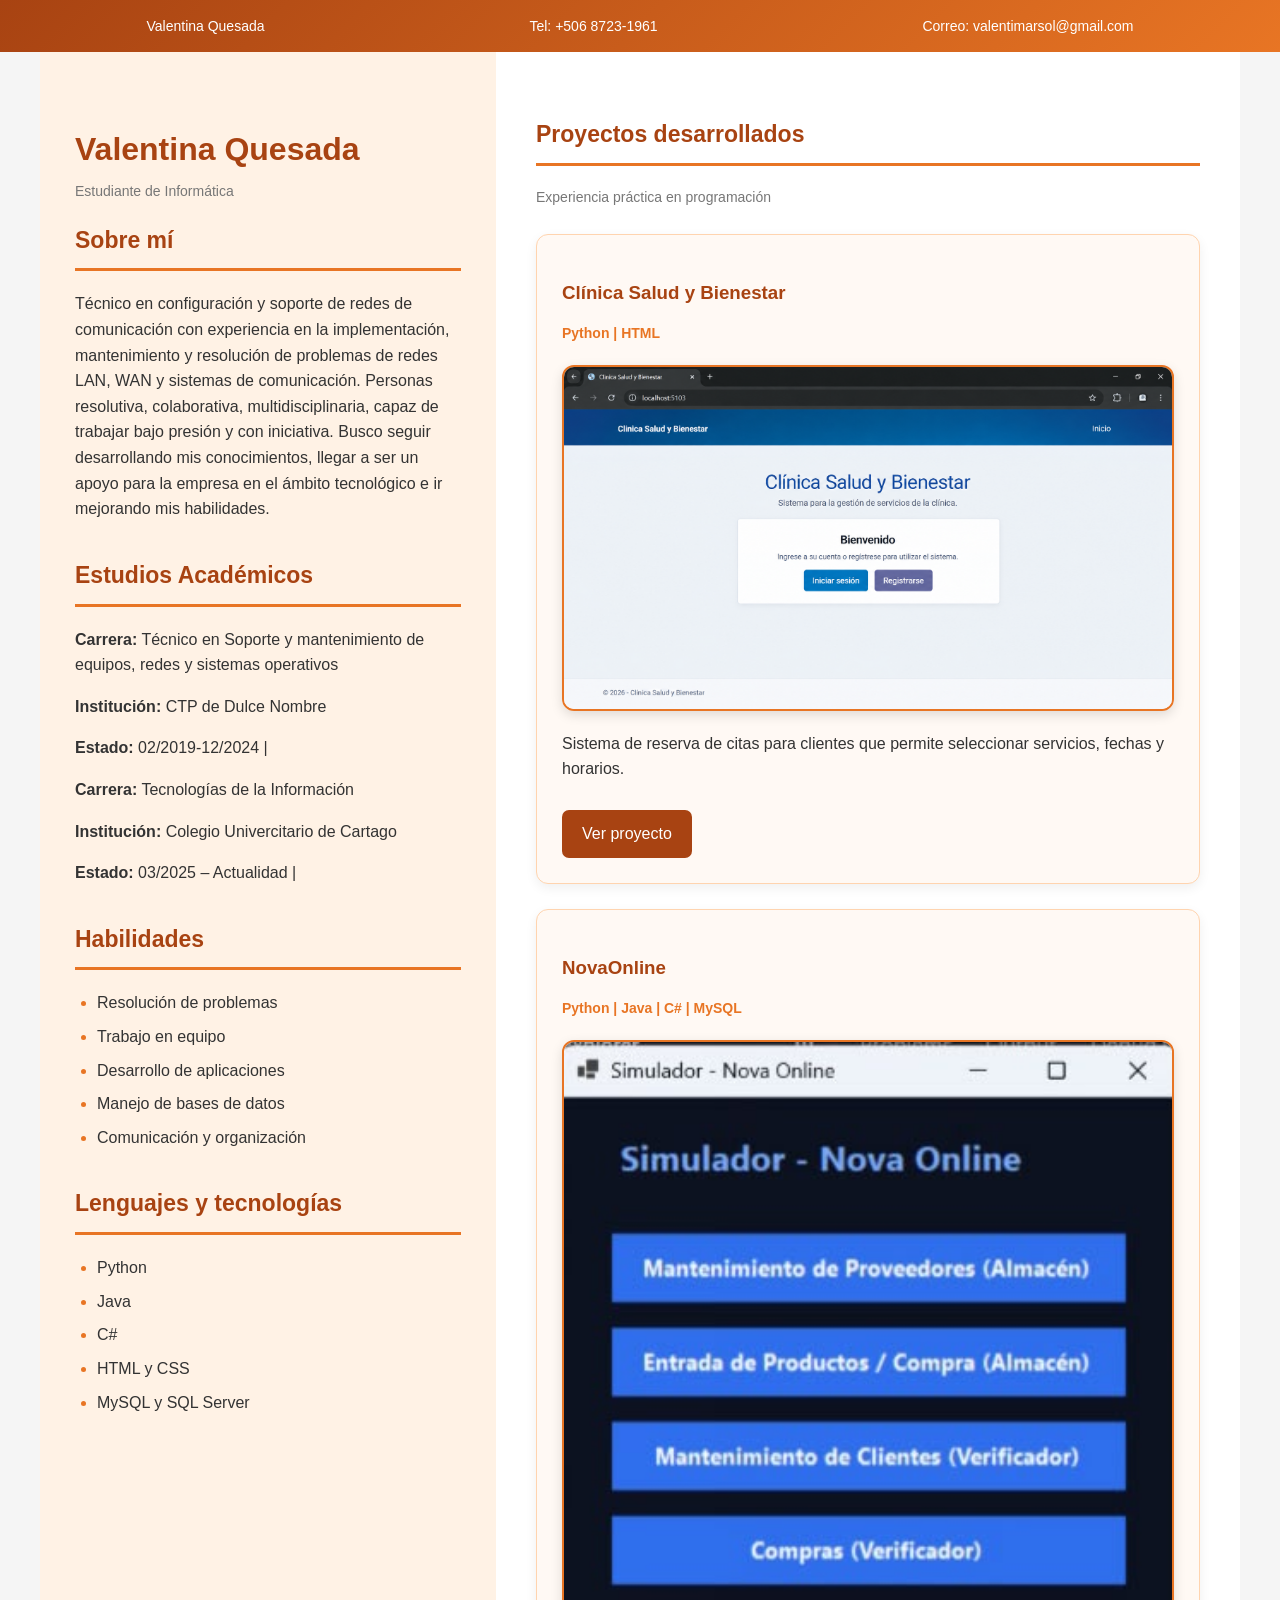
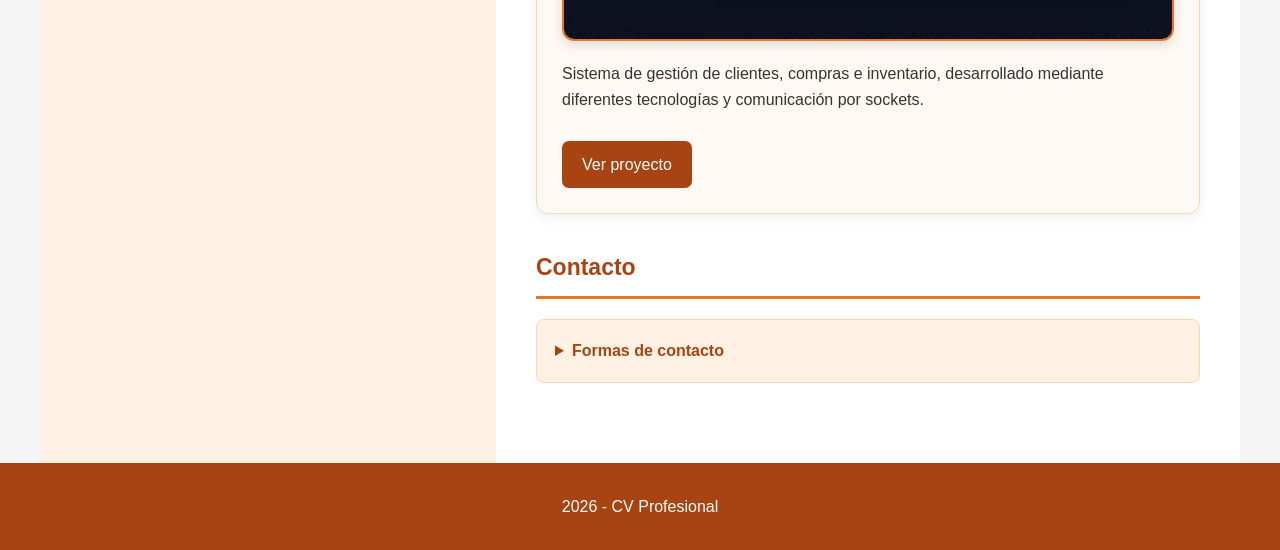
<file: index.html>
<!DOCTYPE html>
<html lang="es">
<head>
    <meta charset="UTF-8">
    <meta name="viewport"
          content="width=device-width, initial-scale=1.0">
    <title>CV Profesional</title>
    <link rel="stylesheet" href="estilos.css">
</head>
<body>

    <header class="encabezado">
        <div class="datos-superiores">
            <span>Valentina Quesada</span>
            <span>Tel: +506 8723-1961</span>
            <span>Correo: valentimarsol@gmail.com</span>
        </div>
    </header>


    <main class="cv-contenedor">

        <aside class="columna-izquierda">

            <h1>Valentina Quesada</h1>
            <p class="subtitulo">
                Estudiante de Informática
            </p>

            <section id="sobre-mi">
                <h2>Sobre mí</h2>
                <p>
                   Técnico en configuración y soporte de redes de comunicación con experiencia en la implementación, mantenimiento 
              y resolución de problemas de redes LAN, WAN y sistemas de comunicación. Personas resolutiva, colaborativa, 
              multidisciplinaria, capaz de trabajar bajo presión y con iniciativa. Busco seguir desarrollando mis conocimientos, 
              llegar a ser un apoyo para la empresa en el ámbito tecnológico e ir mejorando mis habilidades. 
                </p>
            </section>

           <section id="estudios">
            <h2>Estudios Académicos</h2>
            <p><strong>Carrera:</strong> Técnico en Soporte y mantenimiento de equipos, redes y sistemas operativos  </p>
            <p><strong>Institución:</strong> CTP de Dulce Nombre </p>
            <p><strong>Estado:</strong> 02/2019-12/2024 |</p>
            <p><strong>Carrera:</strong> Tecnologías de la Información </p>
            <p><strong>Institución:</strong> Colegio Univercitario de Cartago</p>
            <p><strong>Estado:</strong>  03/2025 – Actualidad |</p>
        </section>

            <section id="habilidades">
                <h2>Habilidades</h2>
                <ul>
                    <li>Resolución de problemas</li>
                    <li>Trabajo en equipo</li>
                    <li>Desarrollo de aplicaciones</li>
                    <li>Manejo de bases de datos</li>
                    <li>Comunicación y organización</li>
                </ul>
            </section>

            <section id="lenguajes">
                <h2>Lenguajes y tecnologías</h2>
                <ul>
                    <li>Python</li>
                    <li>Java</li>
                    <li>C#</li>
                    <li>HTML y CSS</li>
                    <li>MySQL y SQL Server</li>
                </ul>
            </section>

        </aside>

     
        <div class="columna-derecha">

            <section id="proyectos">
                <h2>Proyectos desarrollados</h2>
                <p class="subtitulo">
                    Experiencia práctica en programación
                </p>

              
                <article class="tarjeta-proyecto">
                    <h3>Clínica Salud y Bienestar</h3>

                    <p class="tecnologias">
                        Python | HTML
                    </p>

                    <img
                        src="imagenes/clinica.png"
                        alt="Sistema Clínica Salud y Bienestar"
                        class="imagen-proyecto"
                    >

                    <p>
                        Sistema de reserva de citas
                        para clientes que permite
                        seleccionar servicios,
                        fechas y horarios.
                    </p>

                    <a href="proyecto1.html"
                       class="boton">
                        Ver proyecto
                    </a>
                </article>

               
                <article class="tarjeta-proyecto">
                    <h3>NovaOnline</h3>

                    <p class="tecnologias">
                        Python | Java | C# | MySQL
                    </p>

                    <img
                        src="imagenes/novaonline.png"
                        alt="Sistema NovaOnline"
                        class="imagen-proyecto"
                    >

                    <p>
                        Sistema de gestión de clientes,
                        compras e inventario, desarrollado
                        mediante diferentes tecnologías
                        y comunicación por sockets.
                    </p>

                    <a href="proyecto2.html"
                       class="boton">
                        Ver proyecto
                    </a>
                </article>
            </section>

           
            <section id="contacto">
                <h2>Contacto</h2>

                <details>
                    <summary>Formas de contacto</summary>

                    <p>Teléfono: +506 8723-1961</p>

                    <p>
                        Correo:
                        <a href="email:valentimarsol@gmail.com">
                            valentimarsol@gmail.com
                        </a>
                    </p>

                    <p>
                        GitHub:
                        <a href="https://github.com/"
                           target="_blank"
                           rel="noopener noreferrer">
                            Mi perfil de GitHub
                        </a>
                    </p>
                </details>
            </section>

        </div>
    </main>

    <footer>
        <p>2026 - CV Profesional</p>
    </footer>

</body>
</html>
</file>
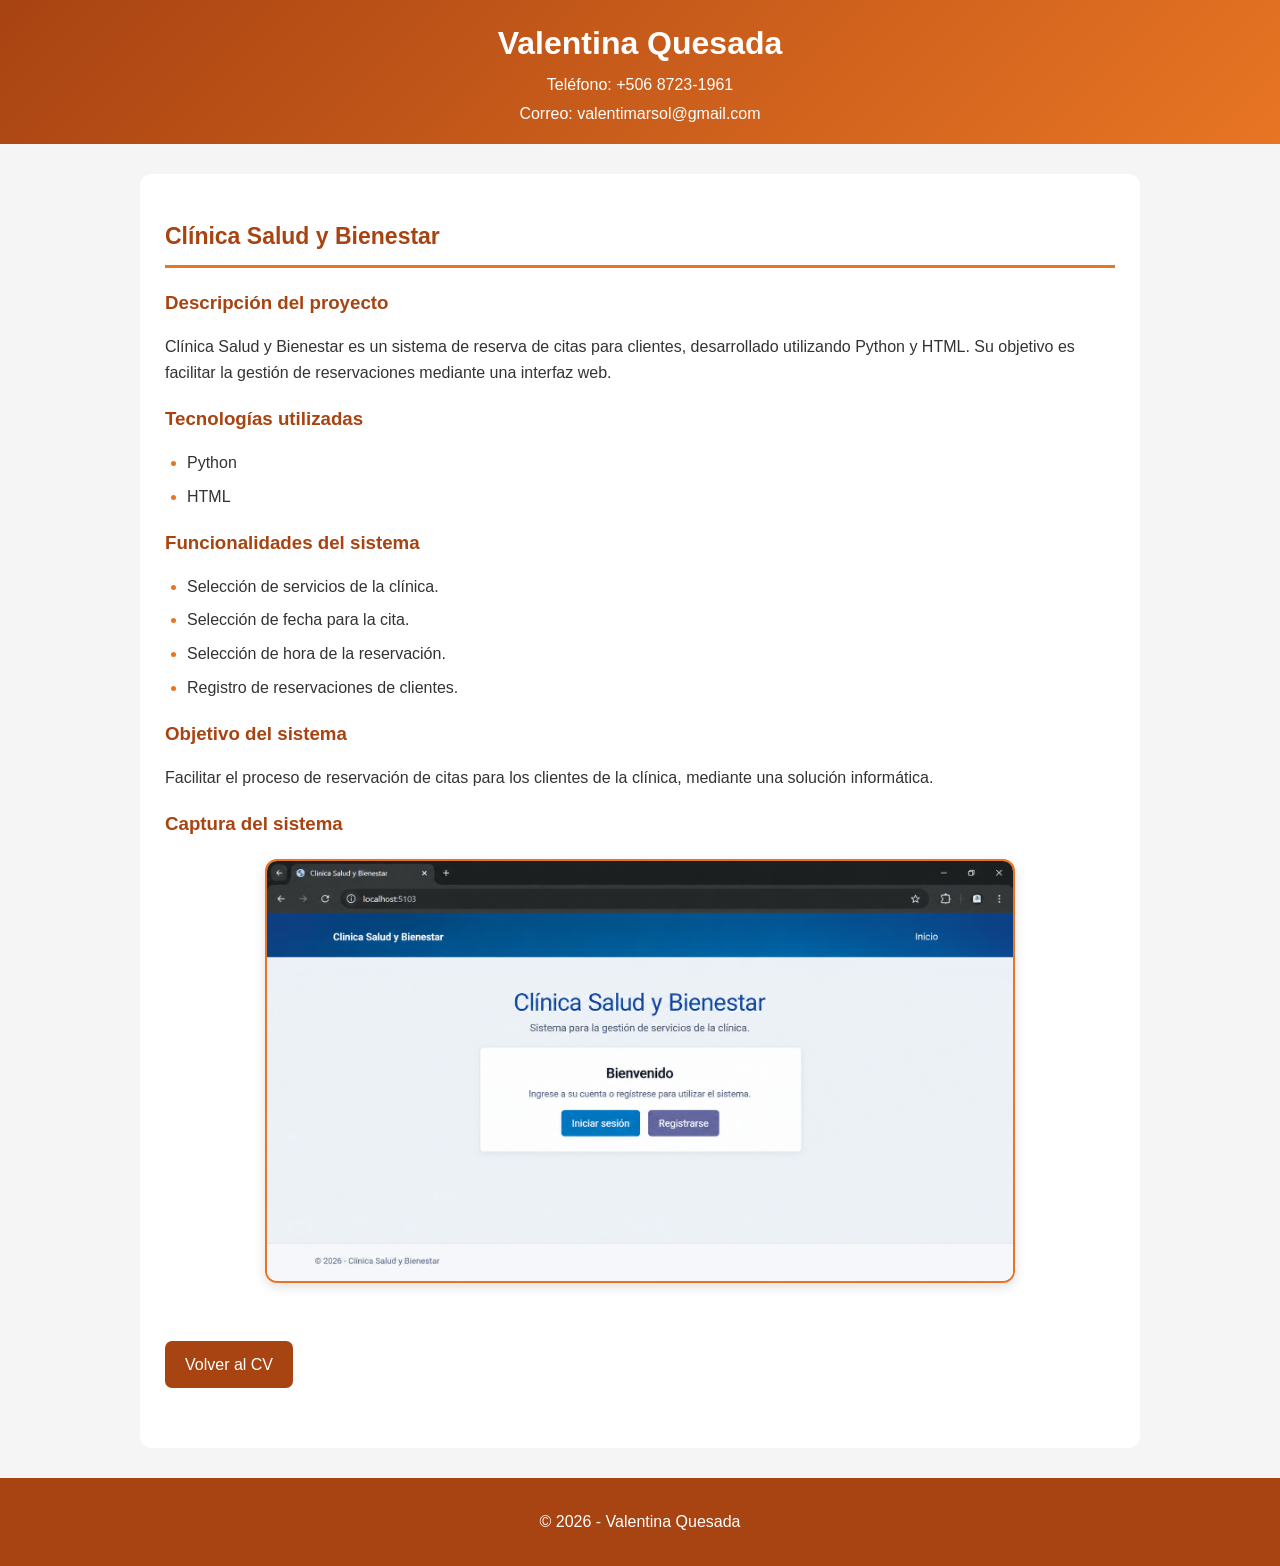
<file: proyecto1.html>
<!DOCTYPE html>
<html lang="es">
<head>
    <meta charset="UTF-8">
    <meta name="viewport" content="width=device-width, initial-scale=1.0">
    <title>Proyecto JobsCR</title>
    <link rel="stylesheet" href="estilos.css">
</head>
<body>

<header>
    <h1>Valentina Quesada</h1>
    <p>Teléfono: +506 8723-1961</p>
    <p>Correo: valentimarsol@gmail.com</p>
</header>

<main>
    <section>
        <h2>Clínica Salud y Bienestar</h2>

        <h3>Descripción del proyecto</h3>
        <p>
            Clínica Salud y Bienestar es un sistema
            de reserva de citas para clientes,
            desarrollado utilizando Python y HTML.

            Su objetivo es facilitar la gestión
            de reservaciones mediante una
            interfaz web.
        </p>

        <h3>Tecnologías utilizadas</h3>
        <ul>
            <li>Python</li>
            <li>HTML</li>
        </ul>

        
        <h3>Funcionalidades del sistema</h3>
        <ul>
            <li>Selección de servicios de la clínica.</li>
            <li>Selección de fecha para la cita.</li>
            <li>Selección de hora de la reservación.</li>
            <li>Registro de reservaciones de clientes.</li>
        </ul>


        <h3>Objetivo del sistema</h3>
        <p>
            Facilitar el proceso de reservación
            de citas para los clientes de la clínica,
            mediante una solución informática.
        </p>

        <h3>Captura del sistema</h3>

        <img
            src="imagenes/clinica.png"
            alt="Sistema Clínica Salud y Bienestar"
            class="imagen-proyecto"
        >

        <br>

        <a class="boton" href="index.html">
            Volver al CV
        </a>

    </section>
</main>


<footer>
    <p>© 2026 - Valentina Quesada</p>
</footer>

</body>
</html>
</file>
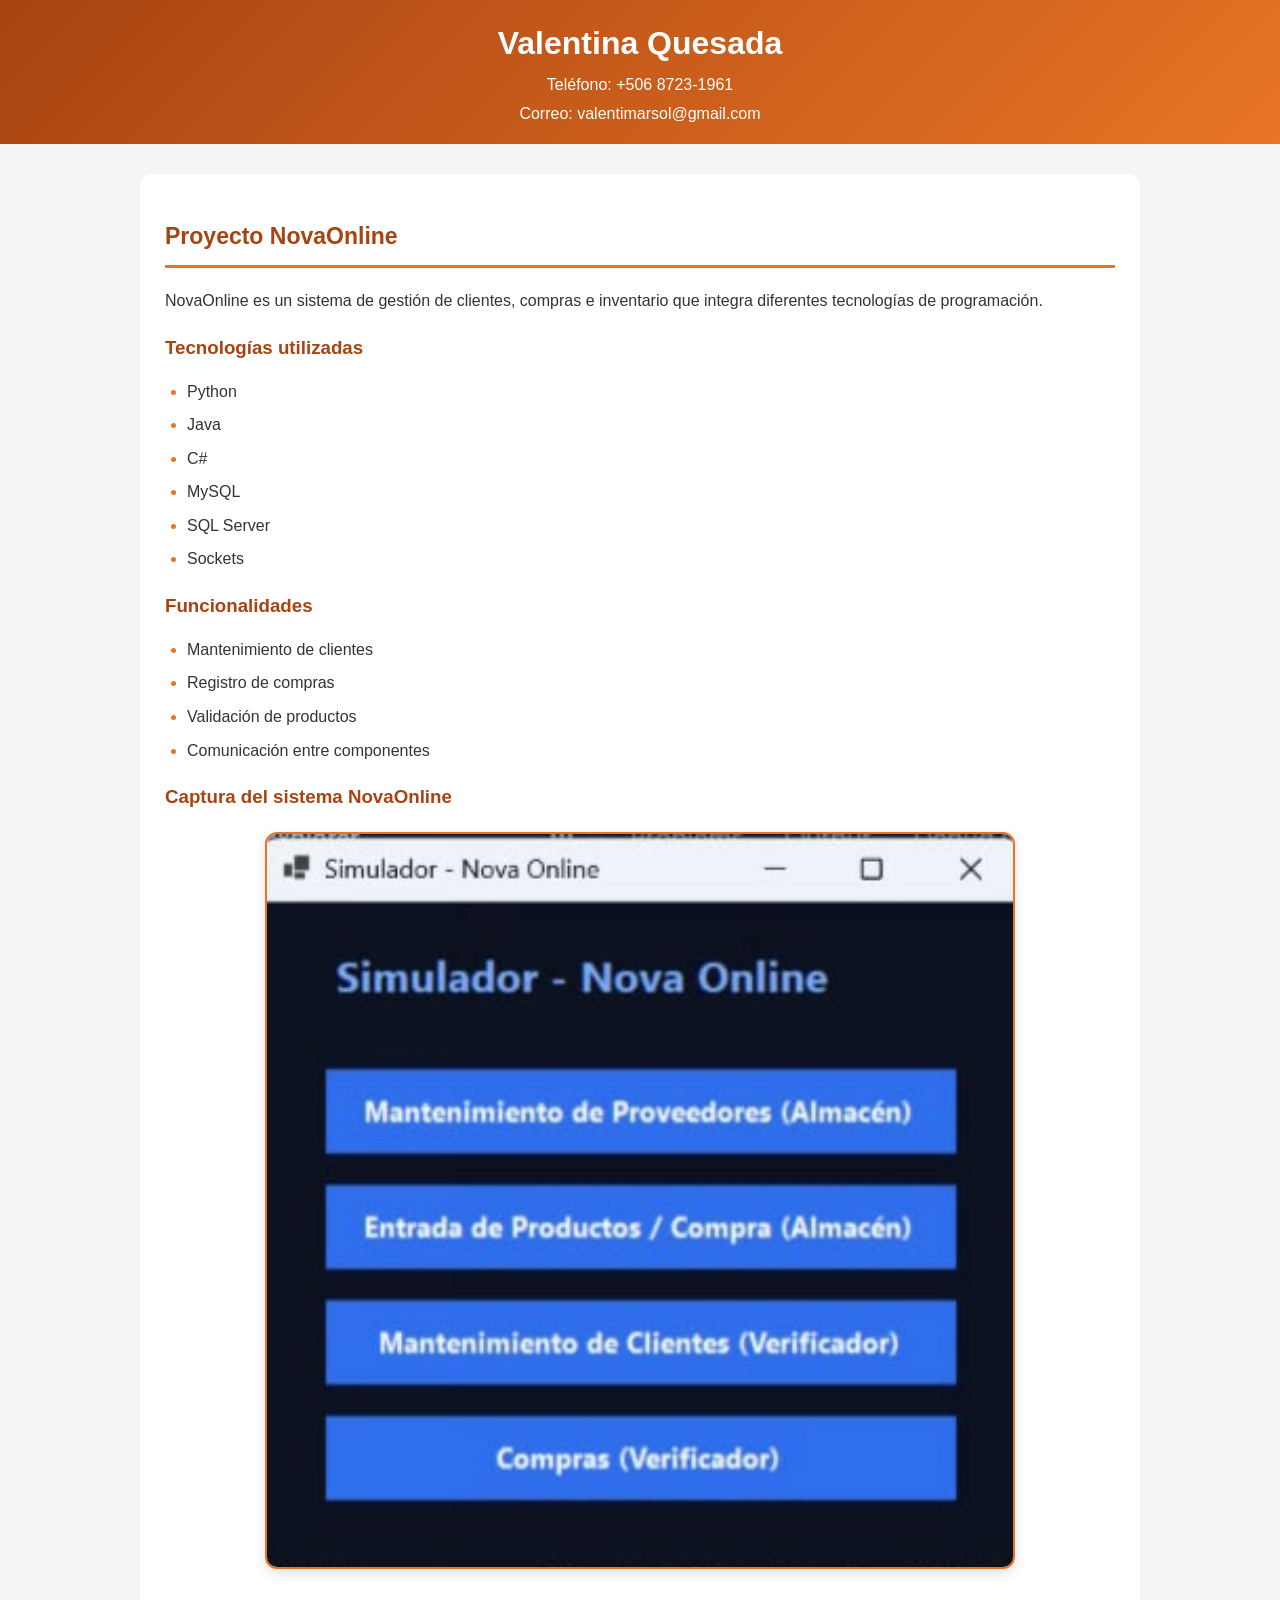
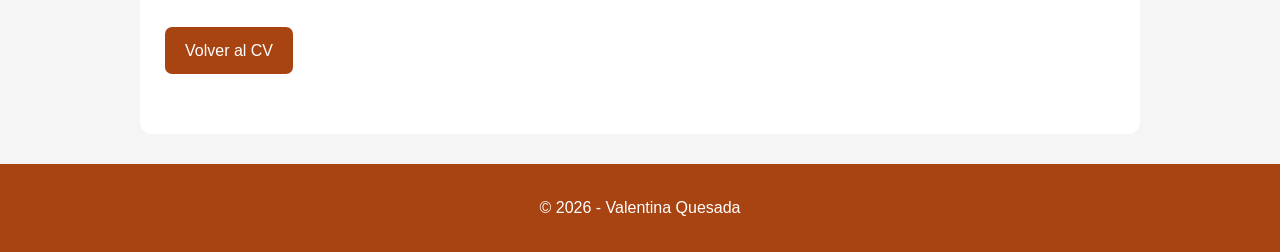
<file: proyecto2.html>
<!DOCTYPE html>
<html lang="es">
<head>
    <meta charset="UTF-8">
    <meta name="viewport" content="width=device-width, initial-scale=1.0">
    <title>Proyecto NovaOnline</title>
    <link rel="stylesheet" href="estilos.css">
</head>
<body>

<header>
    <h1>Valentina Quesada</h1>
    <p>Teléfono: +506 8723-1961</p>
    <p>Correo: valentimarsol@gmail.com</p>
</header>

<main>
    <section>
        <h2>Proyecto NovaOnline</h2>

        <p>
            NovaOnline es un sistema de gestión de clientes,
            compras e inventario que integra diferentes
            tecnologías de programación.
        </p>

        <h3>Tecnologías utilizadas</h3>
        <ul>
            <li>Python</li>
            <li>Java</li>
            <li>C#</li>
            <li>MySQL</li>
            <li>SQL Server</li>
            <li>Sockets</li>
        </ul>

        <h3>Funcionalidades</h3>
        <ul>
            <li>Mantenimiento de clientes</li>
            <li>Registro de compras</li>
            <li>Validación de productos</li>
            <li>Comunicación entre componentes</li>
        </ul>

        
        <h3>Captura del sistema NovaOnline</h3>

        <img
            src="imagenes/novaonline.png"
            alt="Captura del sistema NovaOnline"
            class="imagen-proyecto"
        >

        <br>


        <a class="boton" href="index.html">
            Volver al CV
        </a>
    </section>
</main>

<footer>
    <p>© 2026 - Valentina Quesada</p>
</footer>

</body>
</html>
</file>
<file: estilos.css>
:root {
    --naranja-oscuro: #A84312;
    --naranja-principal: #E87524;
    --naranja-claro: #FFB36B;
    --crema: #FFF2E5;
    --texto: #333333;
}


* {
    box-sizing: border-box;
}

html {
    scroll-behavior: smooth;
}

body {
    margin: 0;
    font-family: Arial, sans-serif;
    background-color: #F5F5F5;
    color: var(--texto);
    line-height: 1.6;
}


header {
    background: linear-gradient(
        135deg,
        var(--naranja-oscuro),
        var(--naranja-principal)
    );
    color: white;
    text-align: center;
    padding: 15px 20px;
    position: sticky;
    top: 0;
    z-index: 100;
}

header h1,
header p {
    margin: 3px 0;
}

.datos-superiores {
    display: flex;
    justify-content: space-around;
    align-items: center;
    flex-wrap: wrap;
    gap: 12px;
    font-size: 14px;
}


.cv-contenedor {
    display: grid;
    grid-template-columns: 38% 62%;
    max-width: 1200px;
    margin: auto;
    min-height: 100vh;
}


.columna-izquierda {
    background-color: var(--crema);
    padding: 45px 35px;
}

.columna-izquierda h1 {
    font-size: 32px;
    color: var(--naranja-oscuro);
    margin-bottom: 0;
}

.subtitulo {
    color: #777;
    font-size: 14px;
    margin-top: 5px;
}

.columna-derecha {
    background-color: white;
    padding: 45px 40px;
}

section {
    margin-bottom: 35px;
    scroll-margin-top: 90px;
}

h2 {
    color: var(--naranja-oscuro);
    font-size: 23px;
    border-bottom: 3px solid var(--naranja-principal);
    padding-bottom: 10px;
    margin-bottom: 20px;
}

h3 {
    color: var(--naranja-oscuro);
    margin-bottom: 8px;
}


ul {
    padding-left: 22px;
}

li {
    margin-bottom: 8px;
}

li::marker {
    color: var(--naranja-principal);
}


.tarjeta-proyecto {
    background-color: #FFF9F4;
    padding: 25px;
    margin-top: 25px;
    border-radius: 12px;
    border: 1px solid #FFD4AF;
    box-shadow: 0 4px 12px #00000010;
    transition: transform 0.3s;
}

.tarjeta-proyecto:hover {
    transform: translateY(-5px);
}

.tecnologias {
    color: var(--naranja-principal);
    font-size: 14px;
    font-weight: bold;
}


.imagen-proyecto {
    display: block;
    width: 100%;
    max-width: 750px;
    height: auto;
    margin: 20px auto;
    border-radius: 12px;
    border: 2px solid var(--naranja-principal);
    box-shadow: 0 4px 12px #00000020;
}


.boton {
    display: inline-block;
    background-color: var(--naranja-oscuro);
    color: white;
    text-decoration: none;
    padding: 11px 20px;
    border-radius: 7px;
    margin-top: 12px;
    transition: background-color 0.3s;
}

.boton:hover {
    background-color: var(--naranja-principal);
}

details {
    background-color: var(--crema);
    padding: 18px;
    border-radius: 8px;
    border: 1px solid #FFD4AF;
}

summary {
    cursor: pointer;
    font-weight: bold;
    color: var(--naranja-oscuro);
}

details p {
    margin: 12px 0;
}

details a {
    color: var(--naranja-oscuro);
    font-weight: bold;
}

details a:hover {
    color: var(--naranja-principal);
}

footer {
    background-color: var(--naranja-oscuro);
    color: white;
    text-align: center;
    padding: 15px;
}

body > main:not(.cv-contenedor) {
    max-width: 1000px;
    margin: 30px auto;
    padding: 25px;
    background-color: white;
    border-radius: 12px;
}

@media (max-width: 768px) {

    .cv-contenedor {
        grid-template-columns: 1fr;
    }

    .columna-izquierda,
    .columna-derecha {
        padding: 25px 20px;
    }

    .columna-izquierda h1 {
        font-size: 26px;
    }

    .datos-superiores {
        font-size: 12px;
        gap: 5px;
    }

    .tarjeta-proyecto {
        padding: 18px;
    }

    h2 {
        font-size: 21px;
    }
}
</file>
